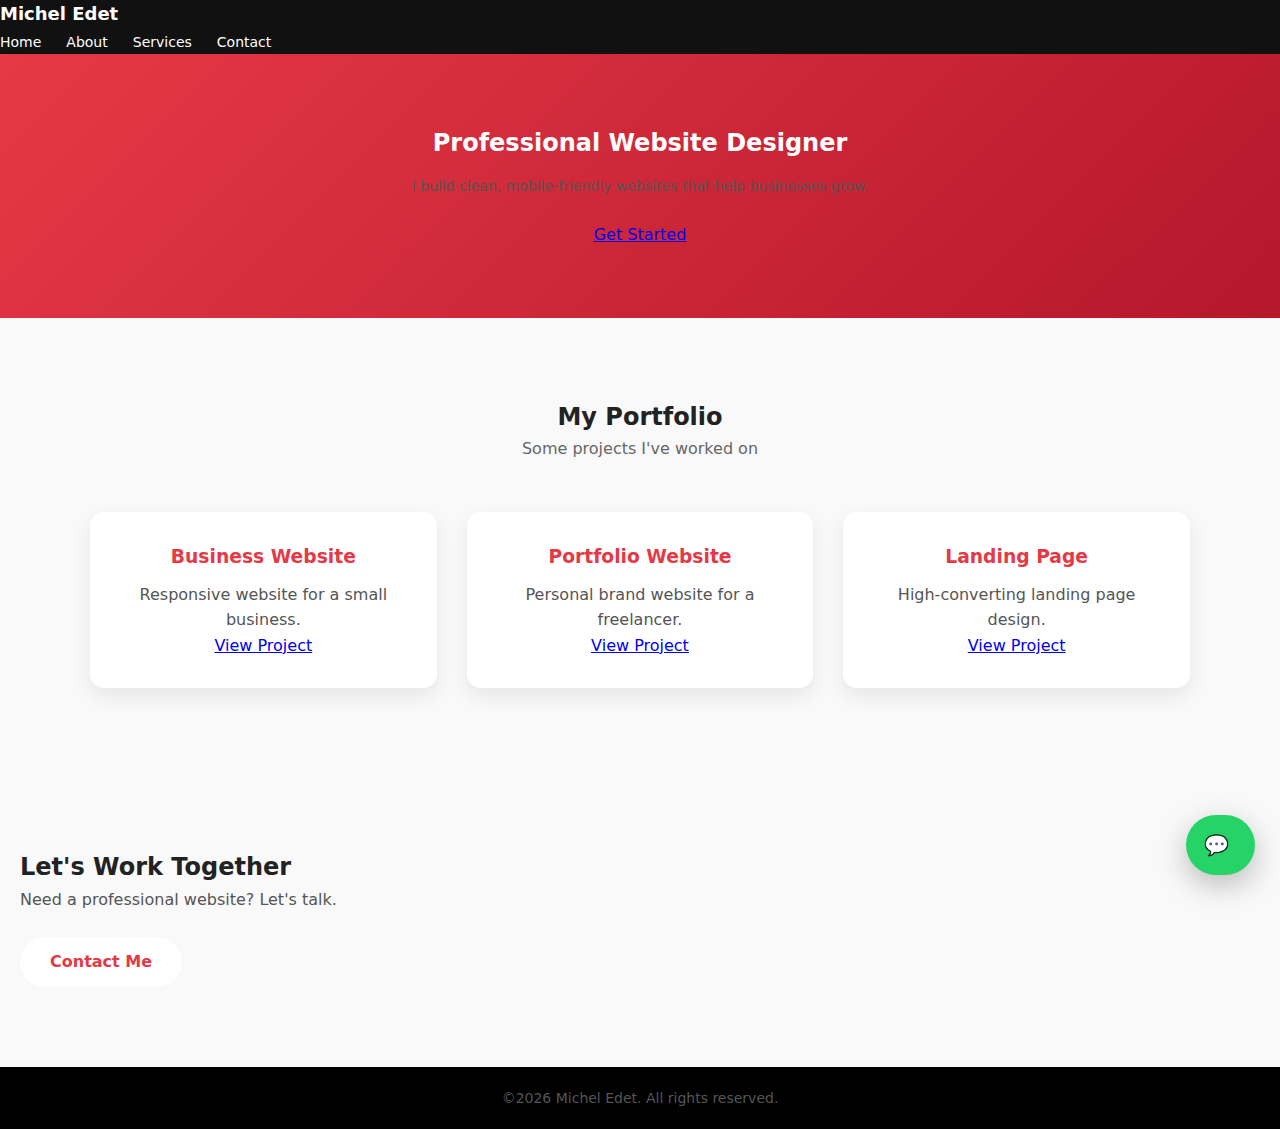
<file: index.html>
<!DOCTYPE html>
<html lang="en">
 <head>
    <meta charset="UTF-8">
    <meta name="viewpoint"
content="width=device-width,initial-scale=1.0">
 <title>Michel Edet | Web Designer</title>
 <link rel="stylesheet" href="style.css">
</head>

<body>


<header class="navbar">
    <div class="logo">Michel Edet</div>

    <div class="hamburger" id="hamburger">
      <span></span>
      <span></span>
      <span></span>
    </div>

    <ul class="nav-links" id="nav-links">
        <li><a href="index.html">Home</a></li>
        <li><a href="about.html">About</a></li>
        <li><a href="services.html">Services</a></li>
        <li><a href="contact.html">Contact</a></li>
    </ul>
  </header>

<!--Link JS-->
<script scr="script.js"></script>

<!--HERO-->
<section class="hero">
  <div class="hero-content">
  <h1>Professional Website Designer</h1>
  <p>I build clean, mobile-friendly websites that help businesses grow.</p>
  <a href="contact.html" class="hero-btn">Get Started</a>
  </div>
</section>

<!--Portfolio Section-->
<section class="portfolio" id="portfolio">
  <div class="container">
    <h2>My Portfolio</h2>
    <p class="section-intro">Some projects I've worked on</p>

    <div class="portfolio-grid">
      <div class="portfolio-item">
        <h3>Business Website</h3>
        <p>Responsive website for a small business.</p>
        <a href="#" class="portfolio-btn">View Project</a>
      </div>

      <div class="portfolio-item">
        <h3>Portfolio Website</h3>
        <p>Personal brand website for a freelancer.</p>
        <a href="#" class="portfolio-btn">View Project</a>
      </div>

      <div class="portfolio-item">
        <h3>Landing Page</h3>
        <p>High-converting landing page design.</p>
        <a href="#" class="portfolio-btn">View Project</a>
      </div>
    </div>
  </div>
</section>

<!--Contact-->
<section class="contact-cta">
  <h2>Let's Work Together</h2>
  <p>Need a professional website? Let's talk.</p>
  <a href="contact.html" class="btn">Contact Me</a>
</section>

<!--FOOTER-->
<footer class="footer">
    <p>©2026 Michel Edet. All rights reserved.</p>
</footer>

<a href="https://wa.me/2349164243638?text=Hello%20I%20need%20a%20website" 
   class="whatsapp-float" 
   target="_blank" 
   aria-label="Chat on WhatsApp">
  <span class="wa-icon">💬</span>
  <span class="wa-text">Chat</span>
</a>

<!--JS-->
<scipt scr="script.js"></scipt>
</body>
</html>
</file>
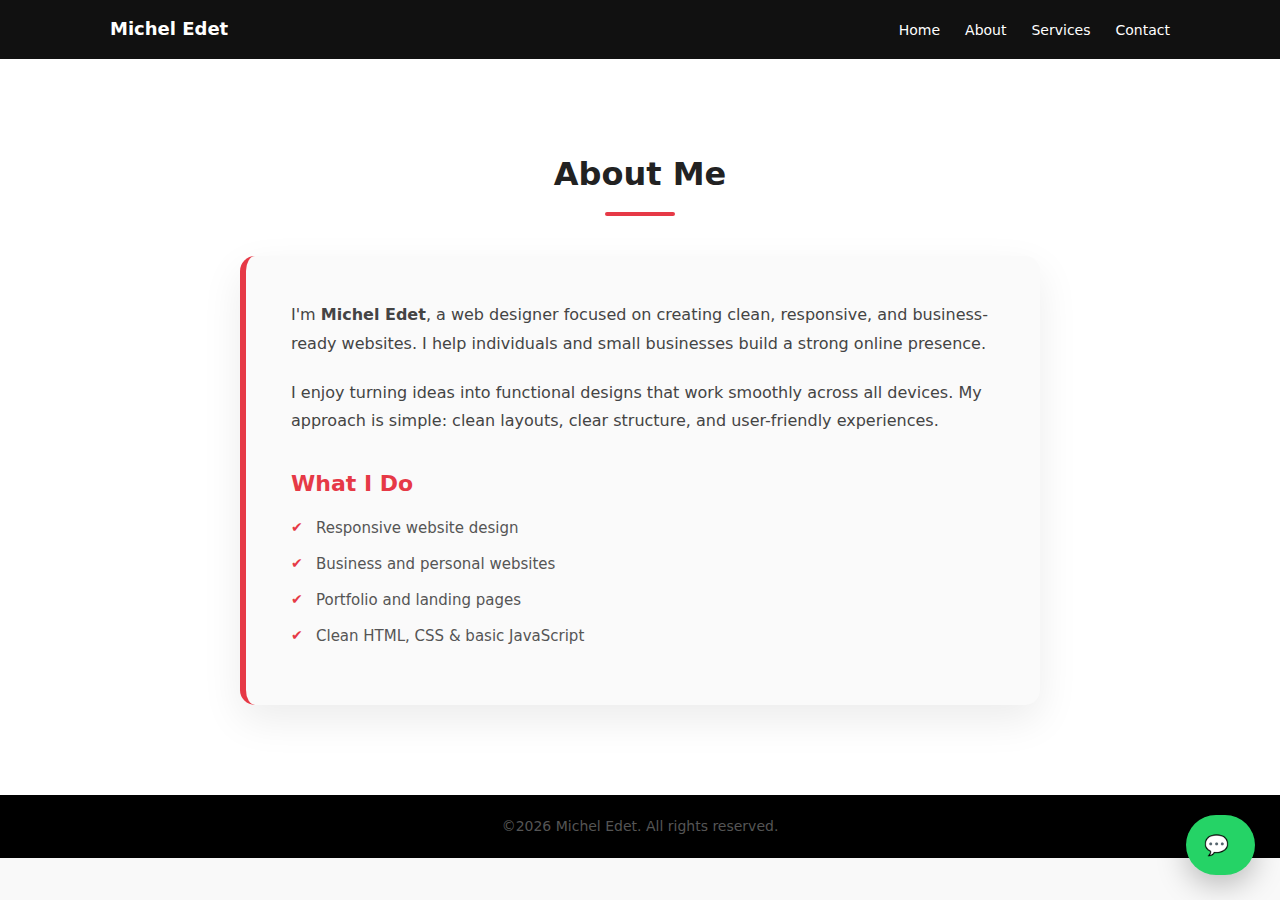
<file: about.html>
<!DOCTYPE html>
<html lang="en">
<head>
  <meta charset="UTF-8">
  <meta name="viewport" content="width=device-width, initial-scale=1.0">
  <title>About | Michel Edet</title>
  <link rel="stylesheet" href="style.css">
</head>
<body>

<nav class="navbar">
  <div class="nav-container">
  <h1 class="logo">Michel Edet</h1>
  <div class="hamburger" id="hamburger">
      <span></span>
      <span></span>
      <span></span>
  </div>

    <ul class="nav-links" id="nav-links">
        <li><a href="index.html">Home</a></li>
        <li><a href="about.html">About</a></li>
        <li><a href="services.html">Services</a></li>
        <li><a href="contact.html">Contact</a></li>
    </ul>
</nav>

<section class="about" id="about">
  <div class="container">
    <h2>About Me</h2>

    <div class="about-box">
      <p>
        I'm <strong>Michel Edet</strong>, a web designer focused on creating clean,
        responsive, and business-ready websites. I help individuals and small
        businesses build a strong online presence.
      </p>

      <p>
        I enjoy turning ideas into functional designs that work smoothly across
        all devices. My approach is simple: clean layouts, clear structure, and
        user-friendly experiences.
      </p>

      <h3>What I Do</h3>
      <ul>
        <li>Responsive website design</li>
        <li>Business and personal websites</li>
        <li>Portfolio and landing pages</li>
        <li>Clean HTML, CSS & basic JavaScript</li>
      </ul>
    </div>
  </div>
</section>

<footer class="footer">
    <p>©2026 Michel Edet. All rights reserved.</p>
</footer>

<a href="https://wa.me/2349164243638?text=Hello%20I%20need%20a%20website" 
   class="whatsapp-float" 
   target="_blank" 
   aria-label="Chat on WhatsApp">
  <span class="wa-icon">💬</span>
  <span class="wa-text">Chat</span>
</a>

<script src="script.js"></script>
</body>
</html>
</file>
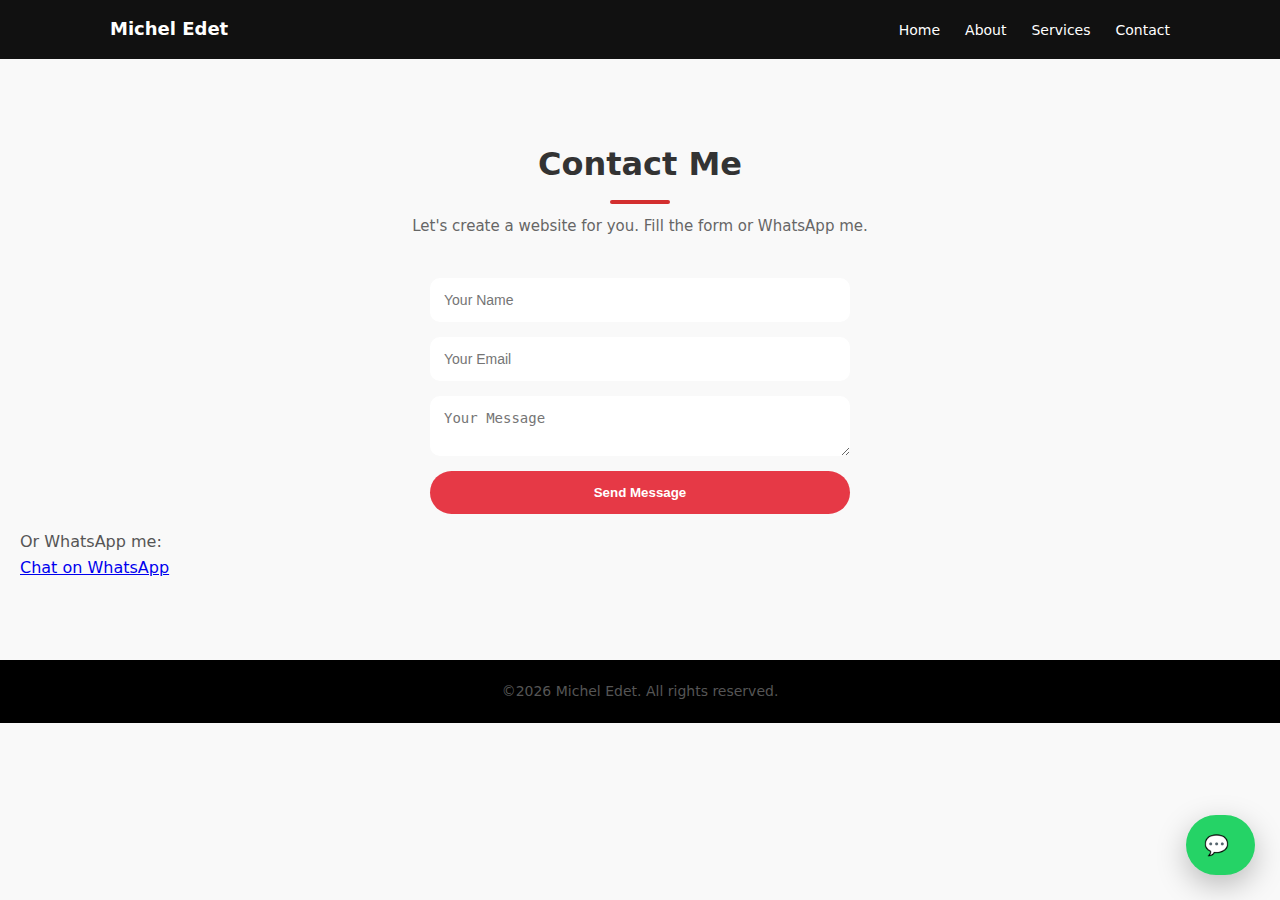
<file: contact.html>
<!DOCTYPE html>
<html lang="en">
    <head>
        <meta charset="UTF-8" />
        <meta name="viewport"
        content="width=devices-width, initial-scale=1.0" />
        <title>Contact|Michel Edet</title>
        <link rel="stylesheet" href="style.css" />
    </head>
    <body>

    <nav class="navbar">
        <div class="nav-container">
            <h1 class="logo">Michel Edet</h1>
            <div class="hamburger" id="hamburger">
              <span></span>
              <span></span>
              <span></span>
            </div>

    <ul class="nav-links" id="nav-links">
        <li><a href="index.html">Home</a></li>
        <li><a href="about.html">About</a></li>
        <li><a href="services.html">Services</a></li>
        <li><a href="contact.html">Contact</a></li>
    </ul>
        </nav>
    
   <section class="contact-section">
  <h2 class="section-title">Contact Me</h2>
  <p class="section-subtitle">
    Let's create a website for you. Fill the form or WhatsApp me.
  </p>

            <form class="contact-form" action="https://formspree.io/f/maqqggro" method="POST">
  <input type="text" name="name" placeholder="Your Name" required>
  <input type="email" name="email" placeholder="Your Email" required>
  <textarea name="message" placeholder="Your Message" required></textarea>
  <button type="submit">Send Message</button>
  <p class="form-status"></p>
</form>
      <p>
    Or WhatsApp me:
    <br/>
    <a href="https://wa.me/2349164243638" target="_blank">Chat on WhatsApp</a>
  </p>
</section>

<footer class="footer">
    <p>©2026 Michel Edet. All rights reserved.</p>
</footer>

<a href="https://wa.me/2349164243638?text=Hello%20I%20need%20a%20website" 
   class="whatsapp-float" 
   target="_blank" 
   aria-label="Chat on WhatsApp">
  <span class="wa-icon">💬</span>
  <span class="wa-text">Chat</span>
</a>

<script scr="script.js"></script>
</body>
</html>
</file>
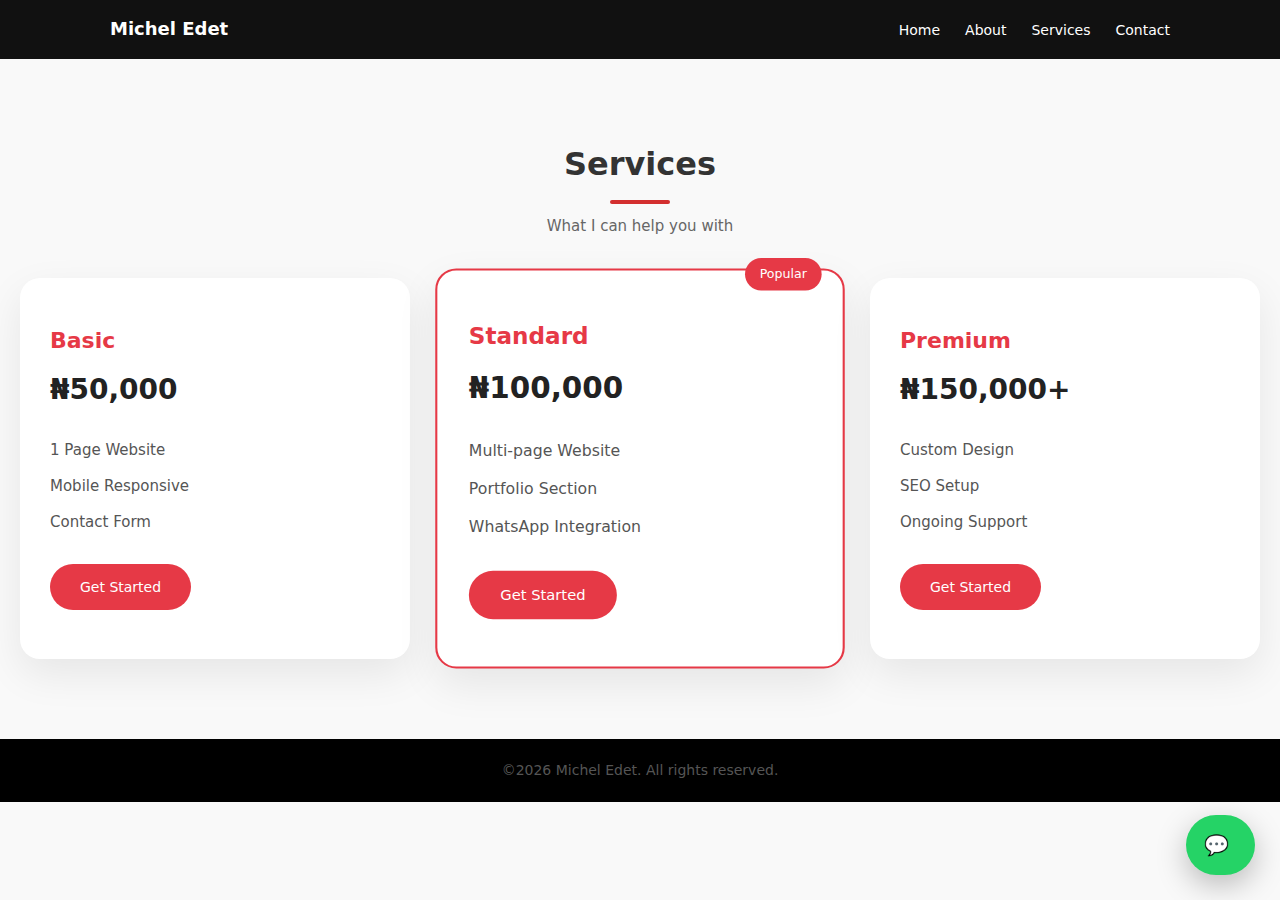
<file: services.html>
<!DOCTYPE html>
<html lang="en">
<head>
  <meta charset="UTF-8">
  <meta name="viewport" content="width=device-width, initial-scale=1.0">
  <title>Services | Michel Edet</title>
  <link rel="stylesheet" href="style.css">
</head>
<body>

<nav class="navbar">
 <div class="nav-container">
  <h1 class="logo">Michel Edet</h1>
  <div class="hamburger" id="hamburger">
      <span></span>
      <span></span>
      <span></span>
  </div>

    <ul class="nav-links" id="nav-links">
        <li><a href="index.html">Home</a></li>
        <li><a href="about.html">About</a></li>
        <li><a href="services.html">Services</a></li>
        <li><a href="contact.html">Contact</a></li>
    </ul>
</nav>

<section class="services-section">
  <h2 class="section-title">Services</h2>
  <p class="section-subtitle">
    What I can help you with
  </p>
  
    <div class="pricing-grid">
      <div class="price-card">
        <h3>Basic</h3>
        <h4>₦50,000</h4>
        <ul>
          <li>1 Page Website</li>
          <li>Mobile Responsive</li>
          <li>Contact Form</li>
        </ul>
        <a href="contact.html" class="price-btn">Get Started</a>
      </div>

      <div class="price-card featured">
        <span class="badge">Popular</span>
        <h3>Standard</h3>
        <h4>₦100,000</h4>
        <ul>
          <li>Multi-page Website</li>
          <li>Portfolio Section</li>
          <li>WhatsApp Integration</li>
        </ul>
        <a href="contact.html" class="price-btn">Get Started</a>
      </div>

      <div class="price-card">
        <h3>Premium</h3>
        <h4>₦150,000+</h4>
        <ul>
          <li>Custom Design</li>
          <li>SEO Setup</li>
          <li>Ongoing Support</li>
        </ul>
        <a href="contact.html" class="price-btn">Get Started</a>
      </div>
    </div>
  </div>
</section>

<footer class="footer">
    <p>©2026 Michel Edet. All rights reserved.</p>
</footer>

<a href="https://wa.me/2349164243638?text=Hello%20I%20need%20a%20website" 
   class="whatsapp-float" 
   target="_blank" 
   aria-label="Chat on WhatsApp">
  <span class="wa-icon">💬</span>
  <span class="wa-text">Chat</span>
</a>

<script scr="script.js"></script>
</body>
</html>
</file>
<file: style.css>
* {
  margin: 0;
  padding: 0;
  box-sizing: border-box;
}

body {
  font-family: "Segoe UI", system-ui, sans-serif;
  line-height: 1.6;
  background: #f9f9f9;
  color: #222;
}

/* ===== GLOBAL ===== */
section {
  padding: 80px 20px;
}

.container {
  max-width: 1100px;
  margin: auto;
}

h1, h2, h3 {
  font-weight: 700;
}

p {
  color: #555;
}

/* ===== NAVBAR FIX ===== */
.navbar {
  background: #111;
  position: sticky;
  top: 0;
  z-index: 1000;
}

.nav-container {
  max-width: 1100px;
  margin: auto;
  padding: 15px 20px;

  display: flex;
  align-items: center;
  justify-content: space-between; /* ⭐ THIS IS THE KEY FIX */
}

.logo {
  color: #fff;
  font-size: 18px;
  font-weight: 700;
  white-space: nowrap; /* prevents merging */
}

.nav-links {
  list-style: none;
  display: flex;
  gap: 25px;
}

.nav-links li {
  margin: 0;
}

.nav-links a {
  color: #fff;
  text-decoration: none;
  font-size: 14px;
}

.nav-links a:hover {
  color: #e53935;
}

/* ===== HERO ===== */
.hero {
  background: linear-gradient(135deg, #e63946, #b5172b);
  color: #fff;
  text-align: center;
  padding: 70px 20px; 
}
 
.hero-content {
  max-width: 500px;
  margin: auto;
 }

.hero h1 {
  font-size: 24px;
  font-weight: 700;
  margin-bottom: 12px;
}

.hero p {
 font-size: 14px;
 line-height: 1.6;
 margin-bottom: 25px;
 opacity: 0.95;
}

.btn {
  display: inline-block;
  margin-top: 25px;
  background: #fff;
  color: #e63946;
  padding: 12px 30px;
  border-radius: 30px;
  text-decoration: none;
  font-weight: 600;
  transition: 0.3s ease;
}

.btn:hover {
  transform: translateY(-3px);
  box-shadow: 0 10px 20px rgba(0,0,0,0.2);
}

.hero-btn:hover{
  background: #f5f5f5;
}
/* ===== ABOUT SECTION ===== */
.about {
  padding: 90px 0;
  background: #fff;
}

.about h2 {
  text-align: center;
  font-size: 32px;
  margin-bottom: 40px;
  position: relative;
}

/* red underline */
.about h2::after {
  content: "";
  width: 70px;
  height: 4px;
  background: #e63946;
  display: block;
  margin: 12px auto 0;
  border-radius: 5px;
}

/* main content box */
.about-box {
  max-width: 800px;
  margin: auto;
  padding: 45px;
  background: #fafafa;
  border-left: 6px solid #e63946;
  border-radius: 15px;
  box-shadow: 0 15px 40px rgba(0,0,0,0.08);
}

.about-box p {
  font-size: 16px;
  line-height: 1.8;
  color: #444;
  margin-bottom: 20px;
}

.about-box h3 {
  margin-top: 30px;
  margin-bottom: 15px;
  color: #e63946;
  font-size: 22px;
}

/* list styling */
.about-box ul {
  list-style: none;
  padding-left: 0;
}

.about-box ul li {
  padding-left: 25px;
  margin-bottom: 12px;
  position: relative;
  color: #555;
  font-size: 15px;
}

/* red bullet */
.about-box ul li::before {
  content: "✔";
  position: absolute;
  left: 0;
  color: #e63946;
  font-size: 14px;
}

/* ===== PRICING SECTION ===== */
.pricing {
  padding: 90px 0;
  background: linear-gradient(135deg, #f4f6fb, #ffffff);
  text-align: center;
}

.pricing h2 {
  font-size: 32px;
  margin-bottom: 10px;
}

.section-intro {
  color: #666;
  margin-bottom: 50px;
}

.pricing-grid {
  display: grid;
  grid-template-columns: repeat(auto-fit, minmax(260px, 1fr));
  gap: 35px;
}

/* PRICE CARD */
.price-card {
  background: #fff;
  padding: 45px 30px;
  border-radius: 20px;
  box-shadow: 0 15px 40px rgba(0,0,0,0.08);
  transition: all 0.4s ease;
  position: relative;
}

.price-card:hover {
  transform: translateY(-12px);
  box-shadow: 0 25px 50px rgba(0,0,0,0.15);
}

/* FEATURED CARD */
.price-card.featured {
  border: 2px solid #e63946;
  transform: scale(1.05);
}

.price-card h3 {
  color: #e63946;
  font-size: 22px;
  margin-bottom: 10px;
}

.price-card h4 {
  font-size: 28px;
  margin-bottom: 25px;
}

.price-card ul {
  list-style: none;
  padding: 0;
  margin-bottom: 30px;
}

.price-card ul li {
  margin: 12px 0;
  color: #555;
  font-size: 15px;
}

/* BUTTON */
.price-btn {
  display: inline-block;
  padding: 12px 30px;
  background: #e63946;
  color: #fff;
  text-decoration: none;
  border-radius: 30px;
  font-size: 14px;
  transition: background 0.3s ease;
}

.price-btn:hover {
  background: #c92f3c;
}

/* BADGE */
.badge {
  position: absolute;
  top: -12px;
  right: 20px;
  background: #e63946;
  color: #fff;
  padding: 6px 14px;
  border-radius: 20px;
  font-size: 12px;
}

.section-title {
  text-align: center;
  font-size: 32px;
  font-weight: 600;
  color: #333;
  position: relative;
  margin-bottom: 10px;
}

/* red underline */
.section-title::after {
  content: "";
  display: block;
  width: 60px;
  height: 4px;
  background: #d32f2f; /* your red */
  margin: 10px auto 0;
  border-radius: 2px;
}

/* subtitle under heading */
.section-subtitle {
  text-align: center;
  color: #666;
  font-size: 15px;
  margin-bottom: 40px;
}

/* ===== PORTFOLIO ===== */
.portfolio {
  text-align: center;
}

.portfolio-grid {
  display: grid;
  grid-template-columns: repeat(auto-fit, minmax(280px, 1fr));
  gap: 30px;
  margin-top: 40px;
}

.portfolio-item {
  background: #fff;
  border-radius: 14px;
  padding: 30px;
  box-shadow: 0 8px 20px rgba(0,0,0,0.08);
  transition: 0.3s;
}

.portfolio-item:hover {
  transform: translateY(-6px);
}

.portfolio-item h3 {
  margin-bottom: 10px;
  color: #e63946;
}

/* ===== CONTACT ===== */
.contact {
  background: #111;
  color: #fff;
  text-align: center;
}

.contact-form {
  max-width: 420px;
  margin: 40px auto 0;
  display: flex;
  flex-direction: column;
  gap: 15px;
}

.contact-form input,
.contact-form textarea {
  padding: 14px;
  border-radius: 10px;
  border: none;
  font-size: 14px;
}

.contact-form button {
  background: #e63946;
  color: white;
  padding: 14px;
  border: none;
  border-radius: 30px;
  font-weight: bold;
  cursor: pointer;
}

.contact-form button:hover {
  background: #c92f3c;
}

/* ===== FOOTER ===== */
footer {
  background: #000;
  color: #aaa;
  text-align: center;
  padding: 20px;
  font-size: 14px;
}

/* ===== WHATSAPP FLOAT BUTTON ===== */
.whatsapp-float {
  position: fixed;
  bottom: 25px;
  right: 25px;
  background: #25d366;
  color: #fff;
  display: flex;
  align-items: center;
  gap: 8px;
  padding: 14px 18px;
  border-radius: 50px;
  text-decoration: none;
  font-size: 14px;
  font-weight: 500;
  box-shadow: 0 10px 30px rgba(0,0,0,0.25);
  transition: all 0.35s ease;
  z-index: 1000;
}

/* icon */
.whatsapp-float .wa-icon {
  font-size: 20px;
}

/* text hidden by default */
.whatsapp-float .wa-text {
  max-width: 0;
  overflow: hidden;
  white-space: nowrap;
  transition: max-width 0.35s ease;
}

/* hover animation */
.whatsapp-float:hover {
  background: #1ebe5d;
  transform: translateY(-4px);
}

/* reveal text on hover */
.whatsapp-float:hover .wa-text {
  max-width: 80px;
}

/* ===== HAMBURGER ===== */
.hamburger {
  display: none;
  font-size: 26px;
  flex-direction:column;
  cursor: pointer;
}

.hamburger span {
  height: 3px;
  width: 25px;
  background: 4px;
  border-radius: 2px;
}

/* ===== MOBILE ===== */
@media (max-width: 768px) {
 .hamburger {
    display: flex;
    color: #fff;
  }

  .nav-links {
    position: absolute;
    top: 60px;
    right: 0;
    background: #111;
    width: 100%;
    flex-direction: column;
    align-items: center;
    display: none;
    padding: 20px 0;
  }

  .nav-links li {
    margin: 15px 0;
  }

  .nav-links.show {
    display: flex;
  }
}
</file>
